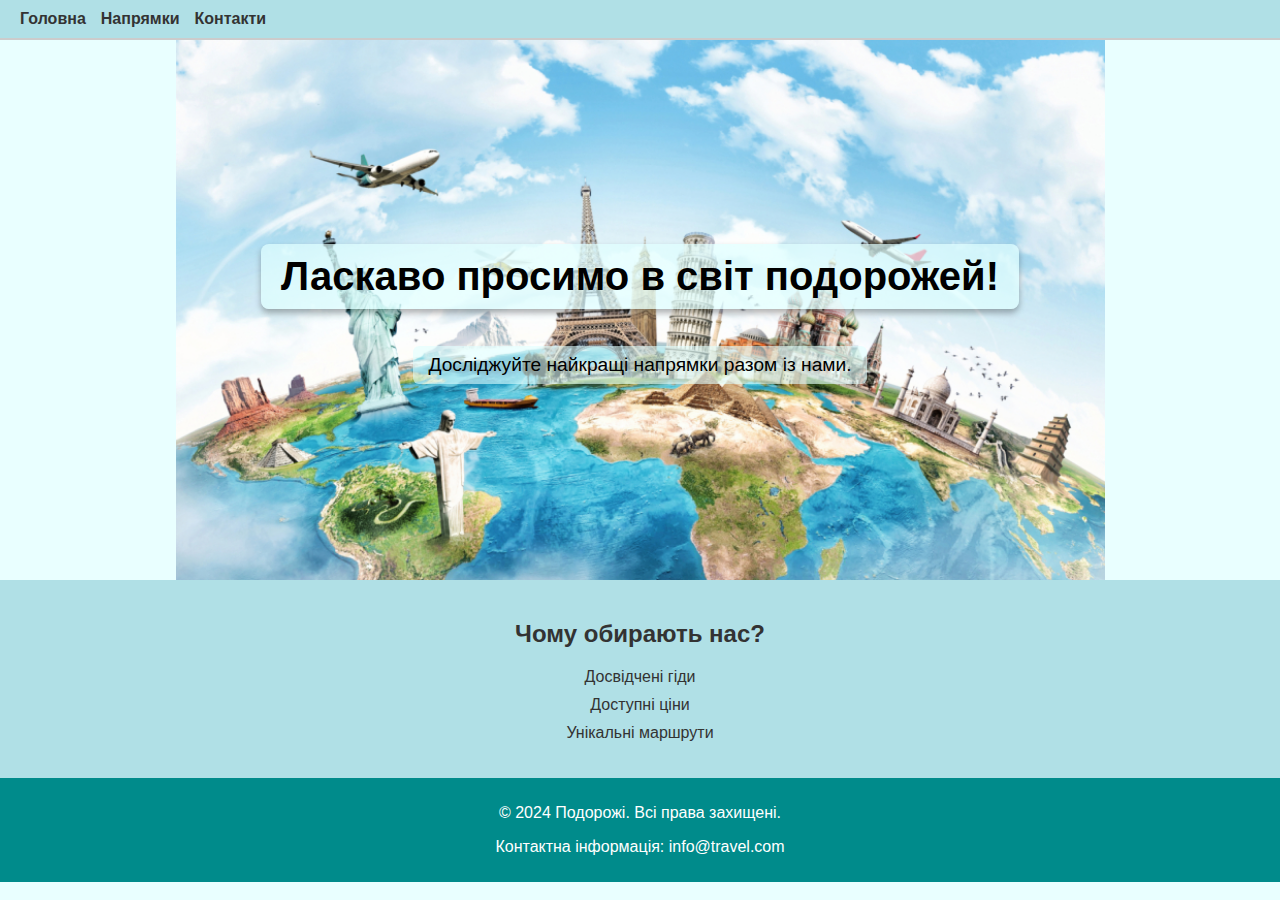
<file: index.html>
<!DOCTYPE html>
<html lang="uk">
<head>
    <meta charset="UTF-8">
    <meta name="viewport" content="width=device-width, initial-scale=1.0">
    <title>Подорожі — Головна</title>
    <link rel="stylesheet" href="style.css">
</head>
<body>
    <!-- Шапка сайту -->
    <header class="head">
                <nav class="menu">
            <ul class="menu-links">
                <li class="menu-item"><a href="index.html" class="menu-item-link">Головна</a></li>
                <li class="menu-item"><a href="destinations.html" class="menu-item-link">Напрямки</a></li>
                <li class="menu-item"><a href="contact.html" class="menu-item-link">Контакти</a></li>
            </ul>
        </nav>
    </header>

    <!-- Головна секція з привітанням -->
    <!-- Головна секція з привітанням -->
<section class="hero">
    <h1>Ласкаво просимо в світ подорожей!</h1>
    <p>Досліджуйте найкращі напрямки разом із нами.</p>
</section>


    <!-- Секція з перевагами -->
    <section class="intro">
        <h2>Чому обирають нас?</h2>
        <ul>
            <li>Досвідчені гіди</li>
            <li>Доступні ціни</li>
            <li>Унікальні маршрути</li>
        </ul>
    </section>
    <!-- Футер -->
    <footer class="footer">
        <p>© 2024 Подорожі. Всі права захищені.</p>
        <p>Контактна інформація: info@travel.com</p>
    </footer>
</body>
</html>
</file>
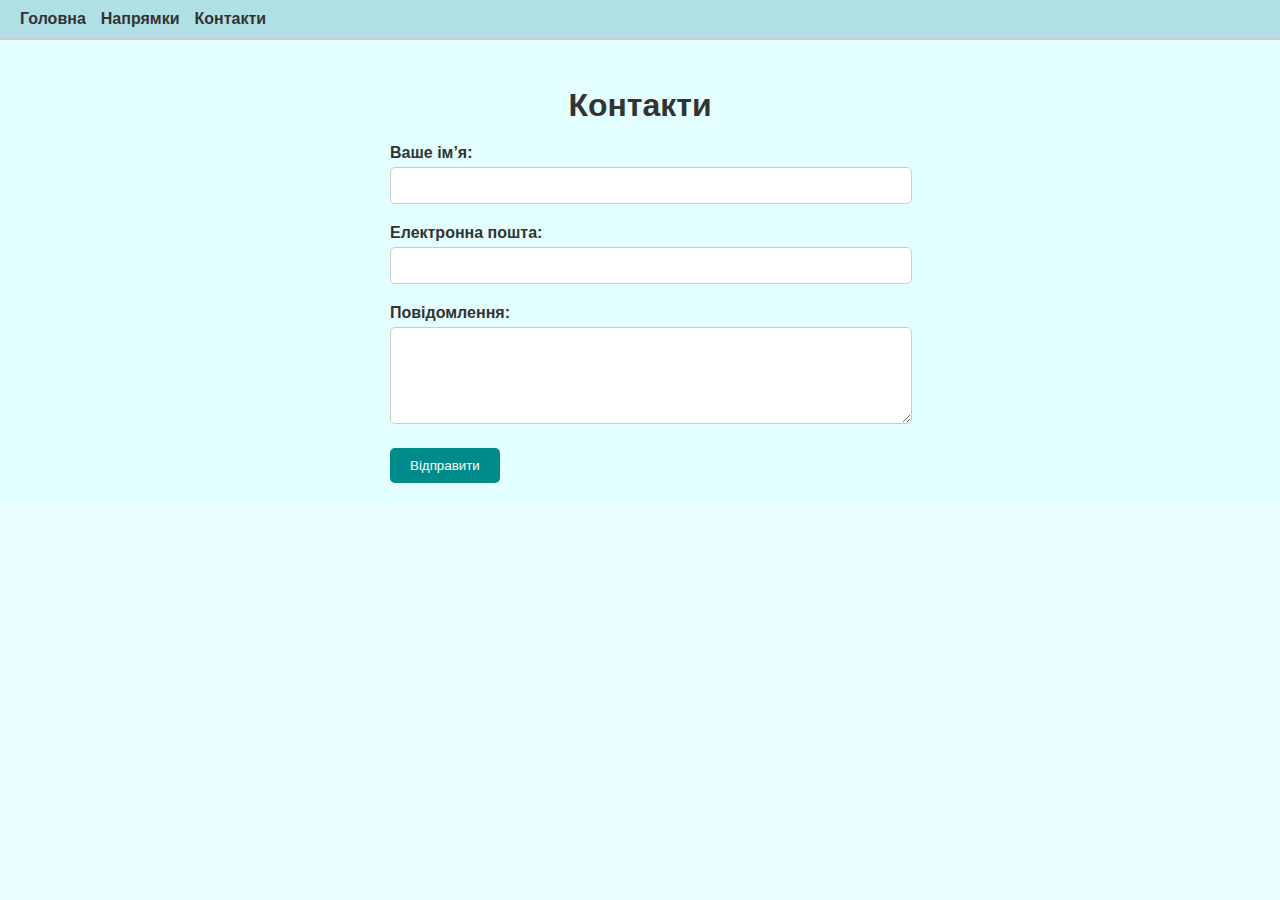
<file: contact.html>
<!DOCTYPE html>
<html lang="uk">

<head>
    <meta charset="UTF-8">
    <meta name="viewport" content="width=device-width, initial-scale=1.0">
    <title>Подорожі — Напрямки</title>
    <link rel="stylesheet" href="style.css">
</head>
<body>
    <header class="head">
                <nav class="menu">
            <ul class="menu-links">
                <li class="menu-item"><a href="index.html" class="menu-item-link">Головна</a></li>
                <li class="menu-item"><a href="destinations.html" class="menu-item-link">Напрямки</a></li>
                <li class="menu-item"><a href="contact.html" class="menu-item-link">Контакти</a></li>
            </ul>
        </nav>
    </header>
    
<section class="contact">
    <h2 class="contact-title">Контакти</h2>
    <form action="submit-form.html" method="post" class="form">
        <label for="name" class="form-label">Ваше ім’я:</label>
        <input type="text" id="name" name="name" class="form-input" required>

        <label for="email" class="form-label">Електронна пошта:</label>
        <input type="email" id="email" name="email" class="form-input" required>

        <label for="message" class="form-label">Повідомлення:</label>
        <textarea id="message" name="message" rows="5" class="form-textarea" required></textarea>

        <button type="submit" class="form-button">Відправити</button>
    </form>
</section>

</body>
</html>
</file>
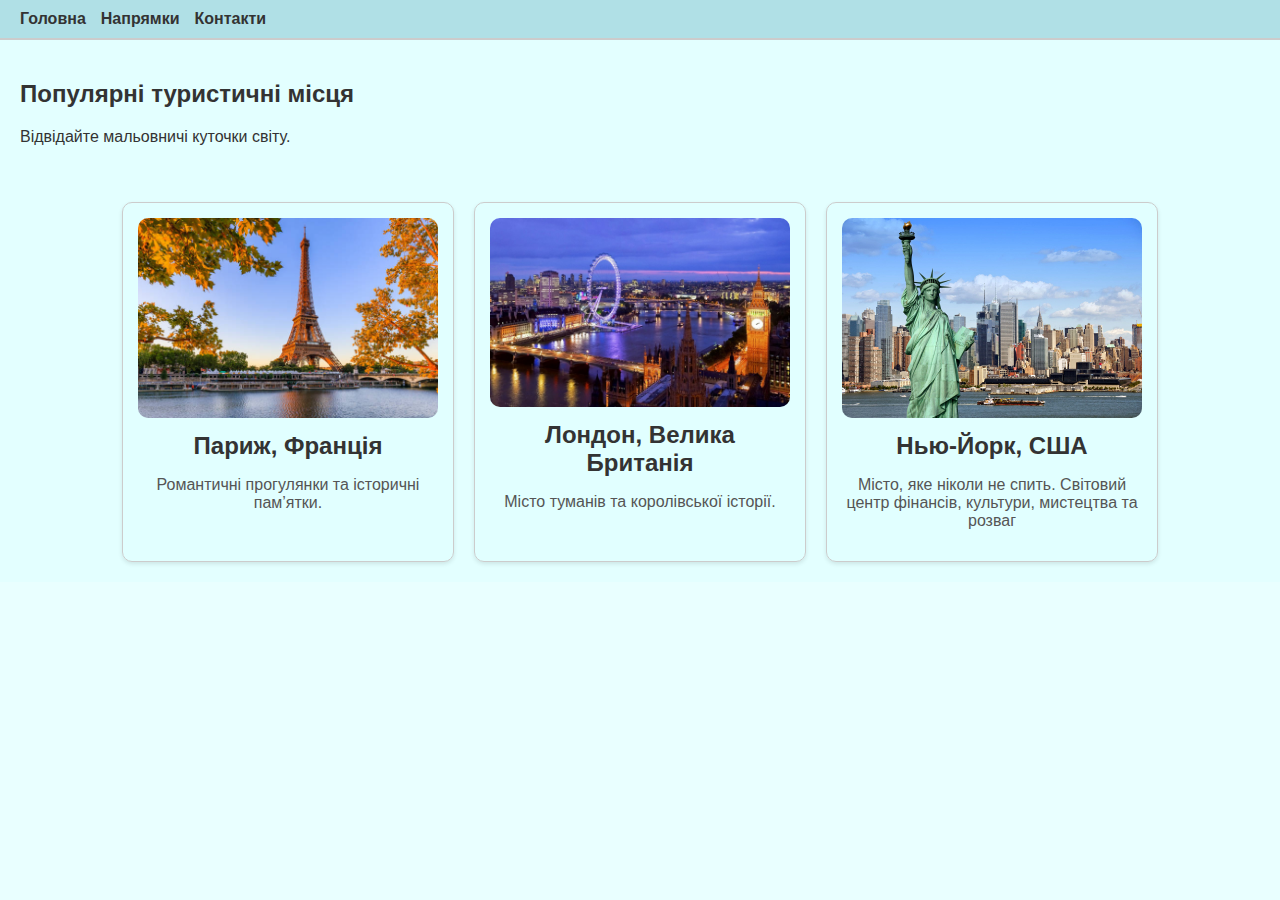
<file: destinations.html>
<!DOCTYPE html>
<html lang="uk">

<head>
    <meta charset="UTF-8">
    <meta name="viewport" content="width=device-width, initial-scale=1.0">
    <title>Подорожі — Напрямки</title>
    <link rel="stylesheet" href="style.css">
</head>
    
<body>
    <header class="head">
                <nav class="menu">
            <ul class="menu-links">
                <li class="menu-item"><a href="index.html" class="menu-item-link">Головна</a></li>
                <li class="menu-item"><a href="destinations.html" class="menu-item-link">Напрямки</a></li>
                <li class="menu-item"><a href="contact.html" class="menu-item-link">Контакти</a></li>
            </ul>
        </nav>
    </header>

     <section class="destinations">
        <h2>Популярні туристичні місця</h2>
        <p>Відвідайте мальовничі куточки світу.</p>
        <!-- Список місць -->
    </section>
<section class="destinations-container">
    <div class="destination">
        <img src="img/paris.jpg" alt="Париж, Франція" class="destination-img">
        <h3 class="destination-title">Париж, Франція</h3>
        <p class="destination-text">Романтичні прогулянки та історичні пам’ятки.</p>
    </div>
    <div class="destination">
        <img src="img/london.jpg" alt="Лондон, Велика Британія" class="destination-img">
        <h3 class="destination-title">Лондон, Велика Британія</h3>
        <p class="destination-text">Місто туманів та королівської історії.</p>
    </div>
    <div class="destination">
        <img src="img/newyork.jpg" alt="Нью-Йорк, США" class="destination-img">
        <h3 class="destination-title">Нью-Йорк, США</h3>
        <p class="destination-text">Місто, яке ніколи не спить. Світовий центр фінансів, культури, мистецтва та розваг</p>
    </div>
</section>
</body>
</html>
</file>
<file: style.css>
/* Загальні стилі */
body {
    font-family: Arial, sans-serif;
    margin: 0;
    padding: 0;
    color: #333;
    background-color: rgba(224, 255, 255, 0.7);
}

/* Шапка */
.head {
    display: flex;
    justify-content: space-between;
    align-items: center;
    padding: 10px 20px;
    background-color: #B0E0E6;
    border-bottom: 2px solid #ccc;
}

.hero {
    position: relative; /* Дозволяє використання позиціювання для вмісту */
    text-align: center; /* Центрування тексту */
    color: #000000; /* Колір тексту для контрасту з логотипом */
    background: url('img/logo.png') no-repeat center center; /* Фон як логотип */
    background-size: contain; /* Розмір логотипа за розмірами секції */
    height: 500px; /* Висота секції, можна змінити за необхідністю */
    display: flex;
    flex-direction: column;
    justify-content: center;
    align-items: center;
    padding: 20px;
}

.hero h1 {
    background-color: rgba(224, 255, 255, 0.7); /* Чорний напівпрозорий фон */
    padding: 10px 20px; /* Внутрішні відступи для створення "рамки" */
    border-radius: 8px; /* Згладжені кути рамки */
    display: inline-block; /* Щоб фон обмежувався розміром тексту */
    box-shadow: 0px 4px 6px rgba(0, 0, 0, 0.3); /* Тінь для глибини */
    font-size: 28px; /* Розмір шрифту */
}


.hero p {
    background-color: rgba(224, 255, 255, 0.6); /* Напівпрозорий фон */
    padding: 8px 15px;
    border-radius: 6px;
    display: inline-block;
    margin-top: 10px; /* Відступ між текстом і заголовком */
    font-size: 18px;
}

.menu {
    display: flex;
    gap: 20px;
}

.menu-links {
    list-style: none;
    padding: 0;
    margin: 0;
    display: flex;
    gap: 15px;
}

.menu-item-link {
    text-decoration: none;
    color: #333;
    font-weight: bold;
}

.menu-item-link:hover {
    color: #48D1CC;
}


.hero h1 {
    font-size: 2.5em;
}

.hero p {
    font-size: 1.2em;
}

/* Секція intro */
.intro {
    padding: 20px;
    background-color: #B0E0E6;
    text-align: center;
}

.intro h2 {
    color: #333;
}

.intro ul {
    list-style: none;
    padding: 0;
}

.intro li {
    margin: 10px 0;
}

/* Популярні напрямки */
.destinations {
    padding: 20px;
    background-color: rgba(224, 255, 255, 0.7);
}

/* Форма зворотного зв’язку */
.feedback {
    padding: 20px;
    background-color: #B0E0E6;
    margin: 0 auto;
    text-align: center;
}

.feedback form {
    display: flex;
    flex-direction: column; /* Розташування елементів один під одним */
    align-items: center; 
    gap: 5px; /* Відступи між елементами форми */
}
.feedback label {
    display: block;
    margin: 10px 0 5px;
}

.feedback input,
.feedback textarea {
    width: 100%;
    max-width: 500px;
    padding: 10px;
    margin: 10px 0;
}

.feedback button {
    align-self: flex-start; /* Вирівнювання кнопки ліворуч */
    padding: 10px 20px;
    background-color:#008B8B;
    color: white;
    border: none;
    margin: 0 auto;
    border-radius: 5px;
    font-size: 16px;
    cursor: pointer;
    transition: background-color 0.3s ease;
}


.feedback button:hover {
    background-color: #48D1CC;
}

/* Футер */
.footer {
    text-align: center;
    padding: 10px;
    background-color: #008B8B;
    color: #fff;
}


/* Контейнер для напрямків */
.destinations-container {
    display: flex;
    flex-wrap: wrap;
    justify-content: center;
    gap: 20px;
    padding: 20px;
    background-color: rgba(224, 255, 255, 0.7);
}

/* Стилі для кожного блоку напрямку */
.destination {
    background-color: rgba(224, 255, 255, 0.7);
    border: 1px solid #ccc;
    border-radius: 10px;
    padding: 15px;
    width: 300px;
    text-align: center;
    box-shadow: 0 2px 4px rgba(0, 0, 0, 0.1);
}

.destination-img {
    width: 100%;
    border-radius: 10px;
}

.destination-title {
    font-size: 1.5em;
    margin: 10px 0;
    color: #333;
}

.destination-text {
    font-size: 1em;
    color: #555;
}



/* Контейнер секції */
.contact {
    padding: 20px;
    background-color: rgba(224, 255, 255, 0.7);
    text-align: center;
}

/* Заголовок */
.contact-title {
    font-size: 2em;
    margin-bottom: 20px;
    color: #333;
}

/* Форма */
.form {
    max-width: 500px;
    margin: 0 auto;
    text-align: left;
}

.form-label {
    display: block;
    margin-bottom: 5px;
    font-weight: bold;
}

.form-input, .form-textarea {
    width: 100%;
    padding: 10px;
    margin-bottom: 20px;
    border: 1px solid #ccc;
    border-radius: 5px;
}

.form-button {
    background-color: #008B8B;
    color: #fff;
    border: none;
    padding: 10px 20px;
    cursor: pointer;
    border-radius: 5px;
}

.form-button:hover {
    background-color: #48D1CC;
}
</file>
